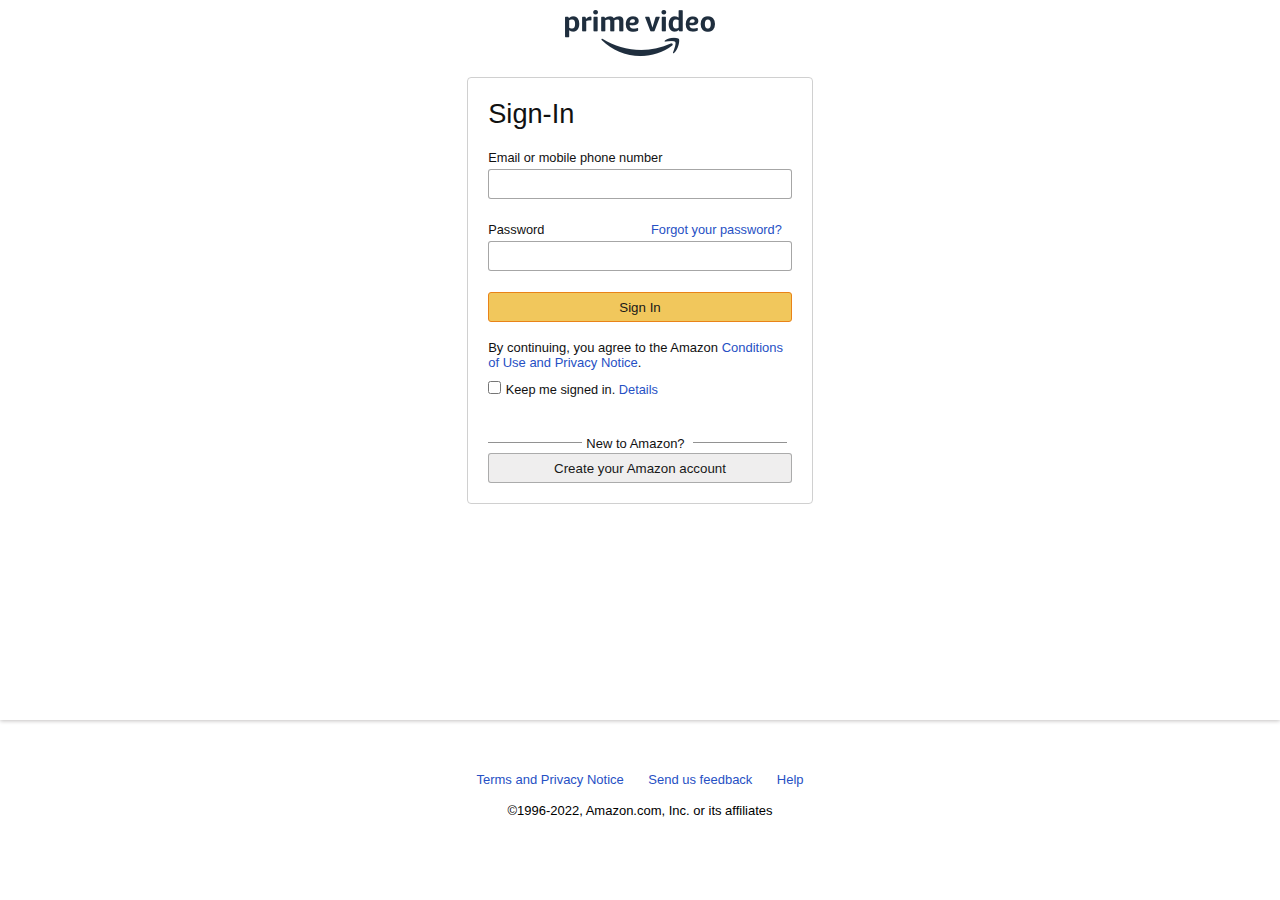
<file: prime signin.html>
<!DOCTYPE html>
<html lang="en">
<head>
    <meta charset="UTF-8">
    <meta http-equiv="X-UA-Compatible" content="IE=edge">
    <link href="prime signin.css" rel="stylesheet" type="text/css">
    <meta name="viewport" content="width=device-width, initial-scale=1.0">
    <title>Document</title>
</head>
<body>
    <main>
        <img src="assets/prime logo3.png" alt="prime logo">
        <form>
            <h2>Sign-In</h2><br>
            <label for="emn">Email or mobile phone number<br>
                <input id="emn" type="email number" name="email" required>
            </label><br><br>

            <label for="form-password">Password
                <a id="paw" href="#"> Forgot your password?</a><br>
                <input id="form-password" type="password" name="password" required>
            </label><br><br>
                <button type="submit">Sign In</button><br><br>

                <p>By continuing, you agree to the Amazon <a href=""> Conditions of Use and Privacy Notice</a>.</p><br>

                <input id="check" type="checkbox"> <label id="lec" for="check">Keep me signed in. <a href="#">Details</a> </label><br><br><br>

                <div class="line1"></div><p id="btm-p">New to Amazon?</p> <div class="line2"></div><br>
                <button id="btn2">Create your Amazon account</button> 
        </form>
        
    </main>

    <footer>
        <a>Terms and Privacy Notice</a> <a>Send us feedback</a> <a>Help</a>
        <br><p>&copy1996-2022, Amazon.com, Inc. or its affiliates</p>
    </footer>
</body>
</html>
</file>
<file: prime signin.css>
* {
    padding: 0;
    margin: 0;
    box-sizing: border-box;
}

body {
    background-color: #fff;
    font-family: Arial, Helvetica, sans-serif;
}

main {
    width: 100%;
    height: 80vh;
    margin: 0 auto;
    background-color: #fff;
    box-shadow: 0 1px 4px 0 #c4c2c2;
    color: #111;
}

h2 {
    color: #111;
    font-size: 1.7em;
    font-weight: 500;
}

form {
    display: block;
    width: 27%;
    padding: 20px;
    margin: 10px auto;
    border: 1px solid #c4c4c4c9;
    border-radius: 4px;
}

label {
    font-size: 0.8em;
    margin: 20px 0;
    font-weight: 540;
}

img {
    margin: 0 auto;
    padding: 10px;
    display: block;
    justify-content: center;
}

input {
    width: 100%;
    height: 30px;
    border: 1px solid  #8d8d8dc7;
    border-radius: 3px;
    margin: 3px 0;
}

#paw {
    margin-left: 103px;
}

button {
    width: 100%;
    height: 30px;
    background: #f0c14b;
    border: 1px solid #e77600;
    border-radius: 3px;
    cursor: pointer;
    text-align: center;
    opacity: 0.9;
}

button:hover, input:hover {
    border-color: #a88734 #9c7e31 #846a29;
    box-shadow: 2px 2px 7px 4px rgb(228 121 17 / 50%);
}

button:focus {
    border-color: #e77600;
    
}

#btn2 {
    width: 100%;
    height: 30px;
    background: #e9e8e8c7;
    border: 1px solid #8d8d8dc7;
    border-radius: 3px;
    cursor: pointer;
    text-align: center;
    opacity: 0.9;
}

#btn2:hover {
    background: #b8b8b8c7;
    box-shadow: none;
    border-color: none;
}

#check {
    margin: 0;
    width: auto;
    height: auto;
}
#check:hover {
    box-shadow: none;
}

#lec {
    margin: 0;
}

.line1, .line2, p {
    display: inline-block;
    justify-self: center;

}

p {
    font-size: 13px;
    margin-bottom: 10px;
}

.line1, .line2 {
    width: 31%;
    margin-bottom: 5px;
    margin-right: auto;
    margin-left: auto;
    border-bottom: 1px solid #929292;
}

#btm-p {
    margin: 0 2px;
    padding: 2px;
}

a {
    text-decoration: none;
    color: #2650c4;
}

a:hover {
    text-decoration: underline;
    color: #d17615;
}

footer {
    text-align: center;
    margin-top: 50px;
}

footer a {
    margin: 0 10px;
    font-size: 13px;
}
footer a:hover {
    text-decoration: none;
    color: #2650c4;
    cursor: pointer;
    
}

footer p {
    margin-top: 15px;
}
</file>
